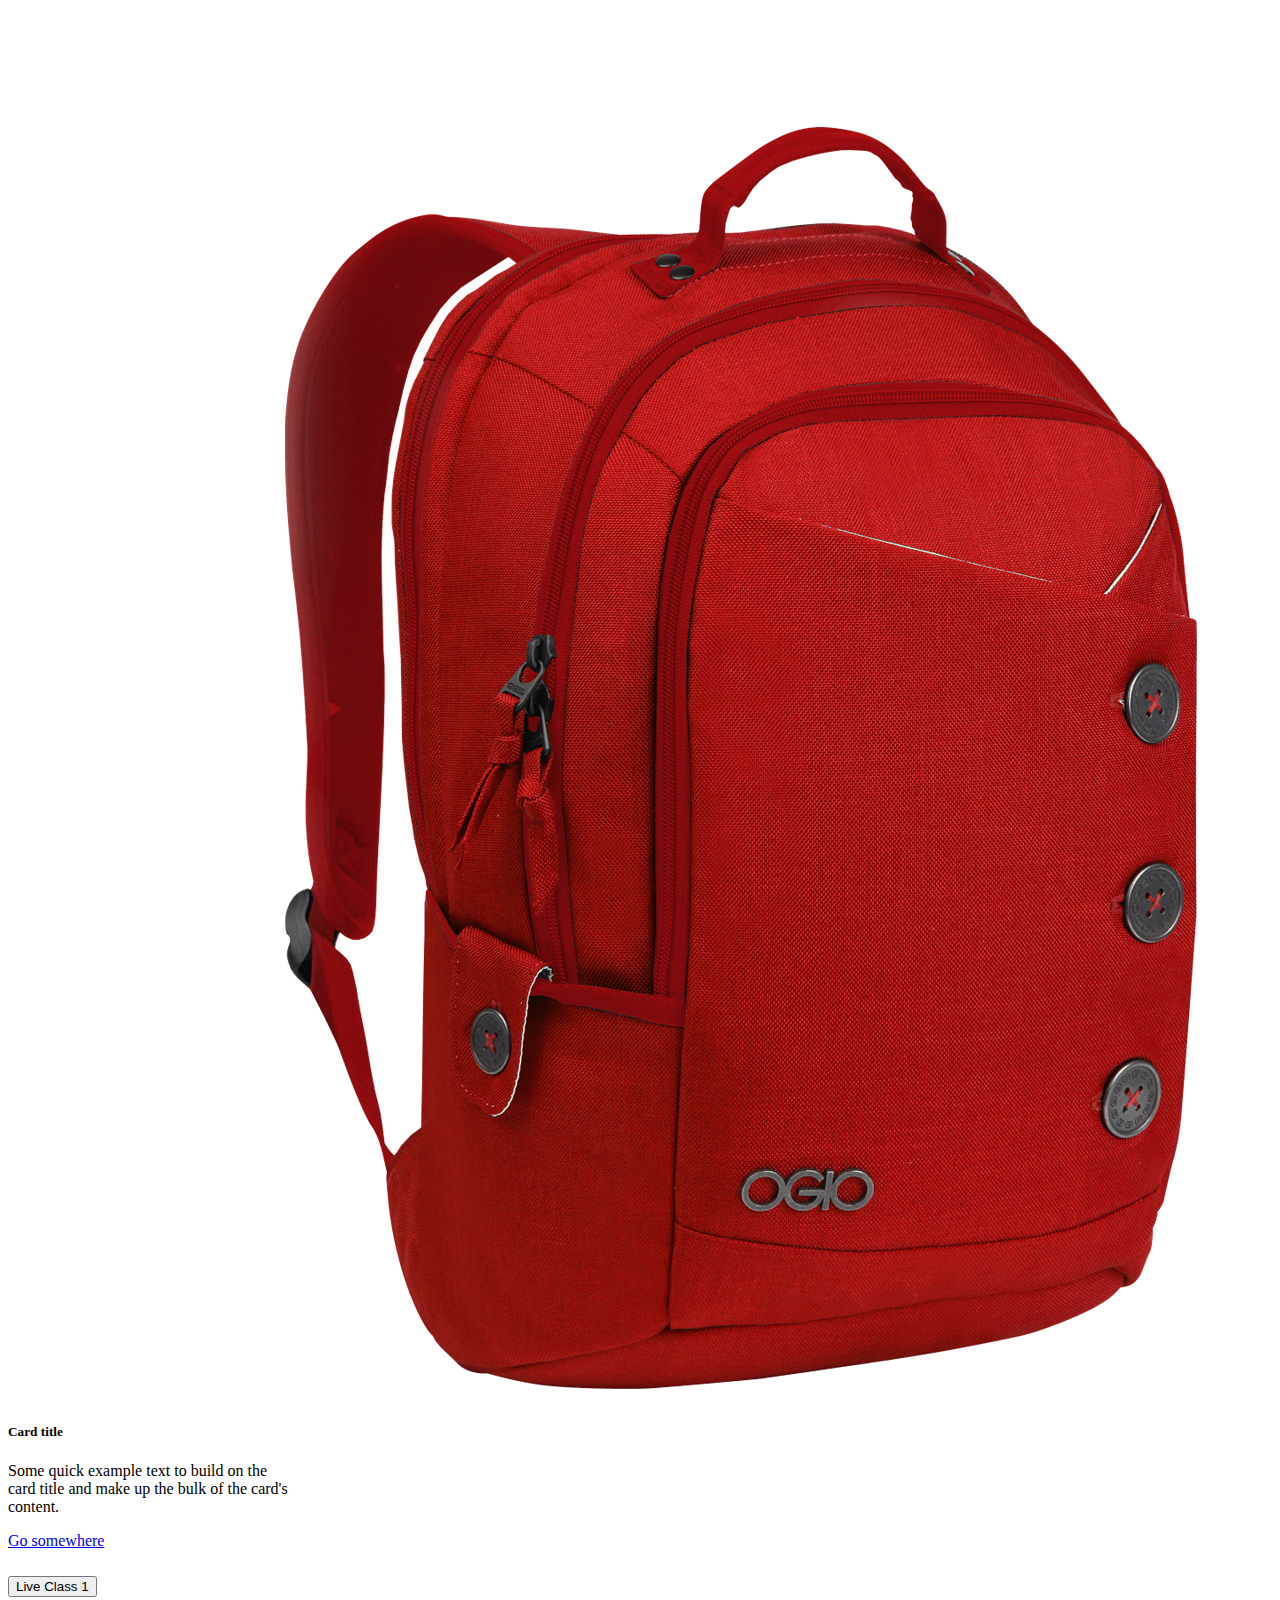
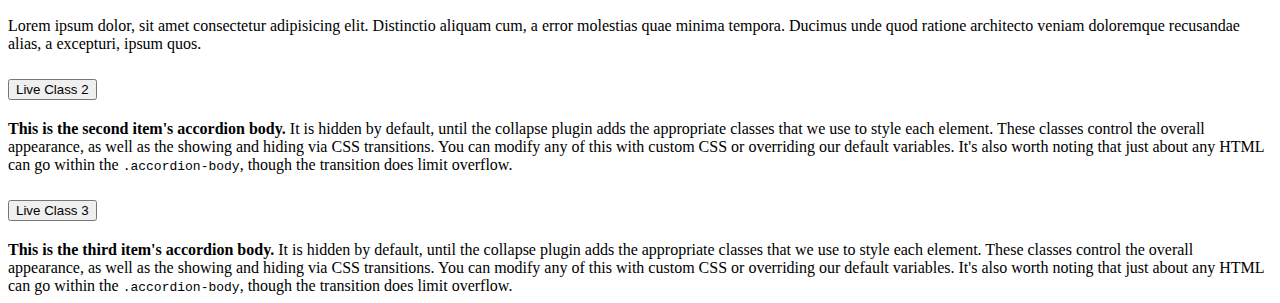
<file: bootstrap/index.html>
<!doctype html>
<html lang="en">

<head>
    <meta charset="utf-8">
    <meta name="viewport" content="width=device-width, initial-scale=1">
    <title>Bootstrap demo</title>
    <link href="https://cdn.jsdelivr.net/npm/bootstrap@5.3.2/dist/css/bootstrap.min.css" rel="stylesheet"
        integrity="sha384-T3c6CoIi6uLrA9TneNEoa7RxnatzjcDSCmG1MXxSR1GAsXEV/Dwwykc2MPK8M2HN" crossorigin="anonymous">
</head>

<body>



    <div class="card container" style="width: 18rem;">
        <img src="../project/img/bag-1.png" class="card-img-top" alt="...">
        <div class="card-body">
            <h5 class="card-title">Card title</h5>
            <p class="card-text">Some quick example text to build on the card title and make up the bulk of the card's
                content.</p>
            <a href="#" class="btn btn-warning">Go somewhere</a>
        </div>
    </div>





    <div class="accordion container" id="accordionExample">
        <div class="accordion-item">
            <h2 class="accordion-header">
                <button class="accordion-button" type="button" data-bs-toggle="collapse" data-bs-target="#collapseOne"
                    aria-expanded="true" aria-controls="collapseOne">
                    Live Class 1
                </button>
            </h2>
            <div id="collapseOne" class="accordion-collapse collapse show" data-bs-parent="#accordionExample">
                <div class="accordion-body">
                    <p>Lorem ipsum dolor, sit amet consectetur adipisicing elit. Distinctio aliquam cum, a error
                        molestias quae minima tempora. Ducimus unde quod ratione architecto veniam doloremque recusandae
                        alias, a excepturi, ipsum quos.</p>
                </div>
            </div>
        </div>




        <div class="accordion-item">
            <h2 class="accordion-header">
                <button class="accordion-button collapsed" type="button" data-bs-toggle="collapse"
                    data-bs-target="#collapseTwo" aria-expanded="false" aria-controls="collapseTwo">
                    Live Class 2
                </button>
            </h2>
            <div id="collapseTwo" class="accordion-collapse collapse" data-bs-parent="#accordionExample">
                <div class="accordion-body">
                    <strong>This is the second item's accordion body.</strong> It is hidden by default, until the
                    collapse plugin adds the appropriate classes that we use to style each element. These classes
                    control the overall appearance, as well as the showing and hiding via CSS transitions. You can
                    modify any of this with custom CSS or overriding our default variables. It's also worth noting that
                    just about any HTML can go within the <code>.accordion-body</code>, though the transition does limit
                    overflow.
                </div>
            </div>
        </div>
        <div class="accordion-item">
            <h2 class="accordion-header">
                <button class="accordion-button collapsed" type="button" data-bs-toggle="collapse"
                    data-bs-target="#collapseThree" aria-expanded="false" aria-controls="collapseThree">
                    Live Class 3
                </button>
            </h2>
            <div id="collapseThree" class="accordion-collapse collapse" data-bs-parent="#accordionExample">
                <div class="accordion-body">
                    <strong>This is the third item's accordion body.</strong> It is hidden by default, until the
                    collapse plugin adds the appropriate classes that we use to style each element. These classes
                    control the overall appearance, as well as the showing and hiding via CSS transitions. You can
                    modify any of this with custom CSS or overriding our default variables. It's also worth noting that
                    just about any HTML can go within the <code>.accordion-body</code>, though the transition does limit
                    overflow.
                </div>
            </div>
        </div>
    </div>







    <script src="https://cdn.jsdelivr.net/npm/bootstrap@5.3.2/dist/js/bootstrap.bundle.min.js"
        integrity="sha384-C6RzsynM9kWDrMNeT87bh95OGNyZPhcTNXj1NW7RuBCsyN/o0jlpcV8Qyq46cDfL"
        crossorigin="anonymous"></script>
</body>

</html>
</file>
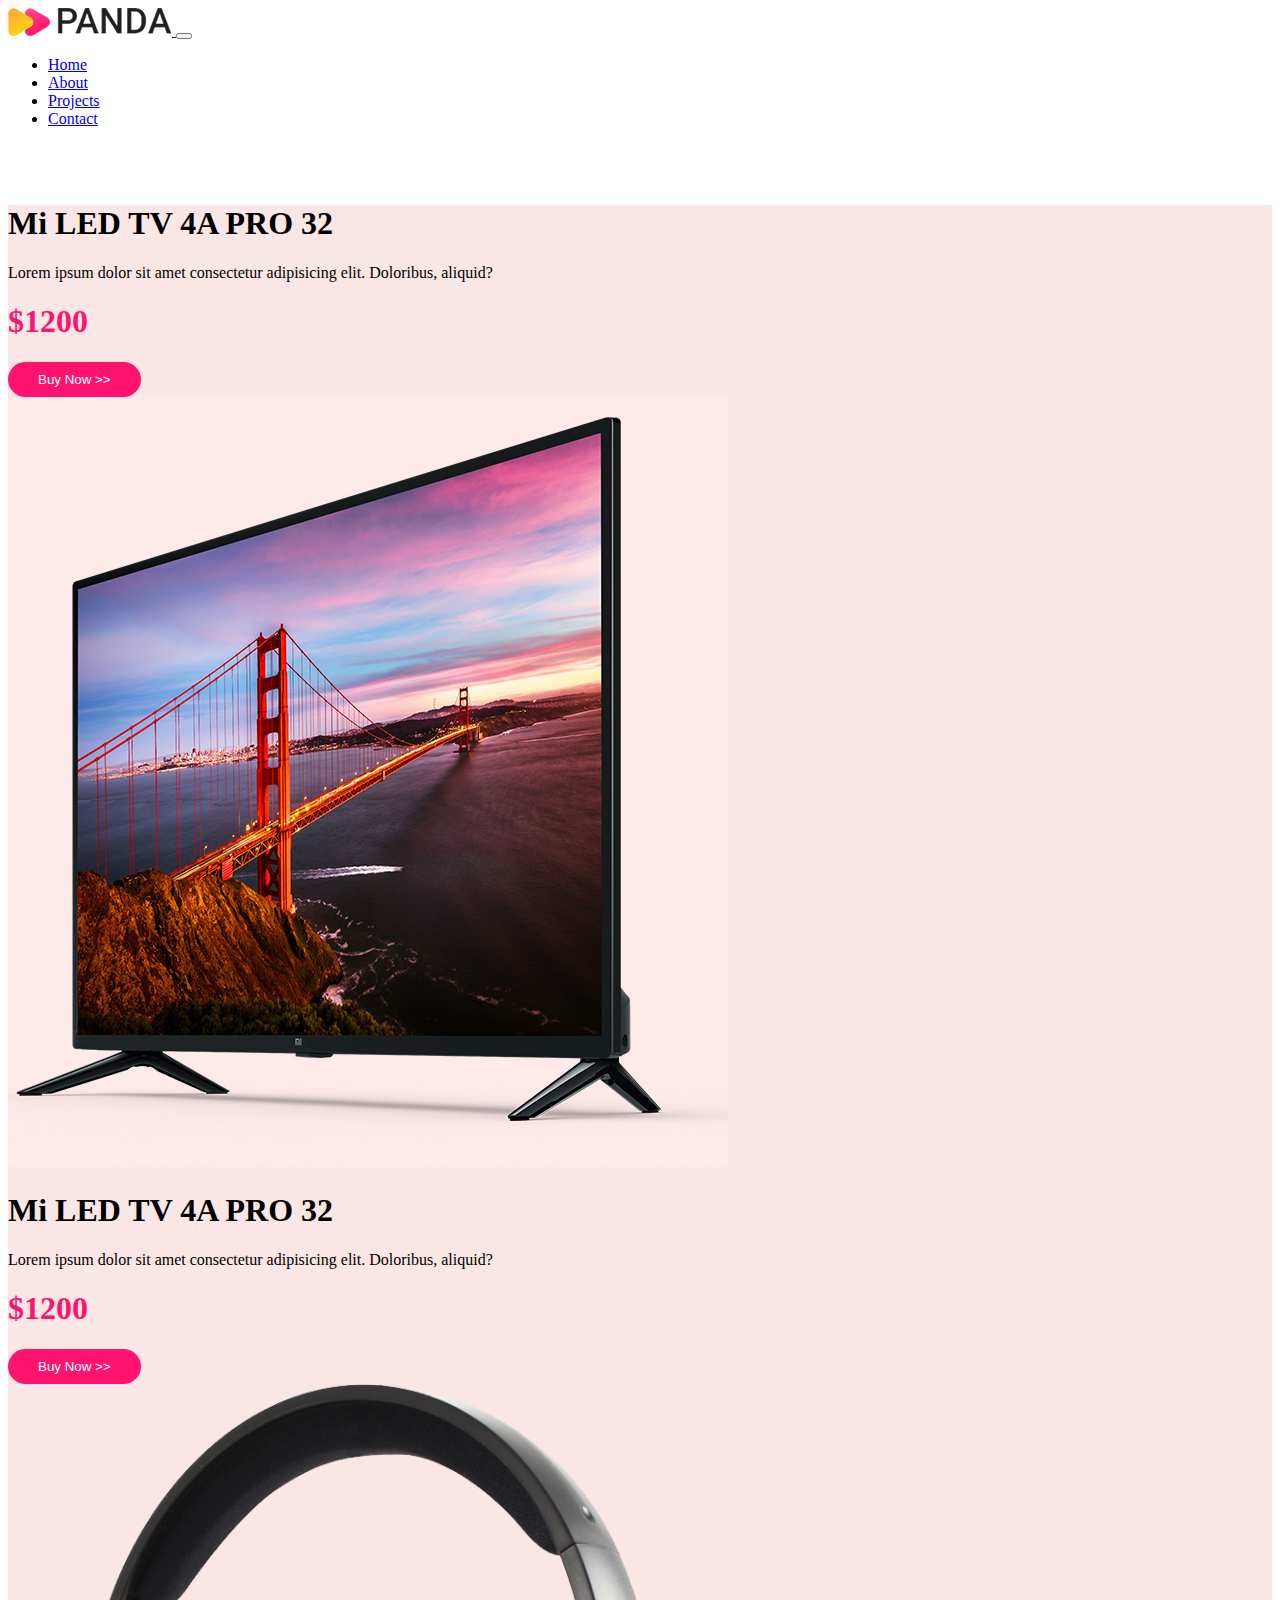
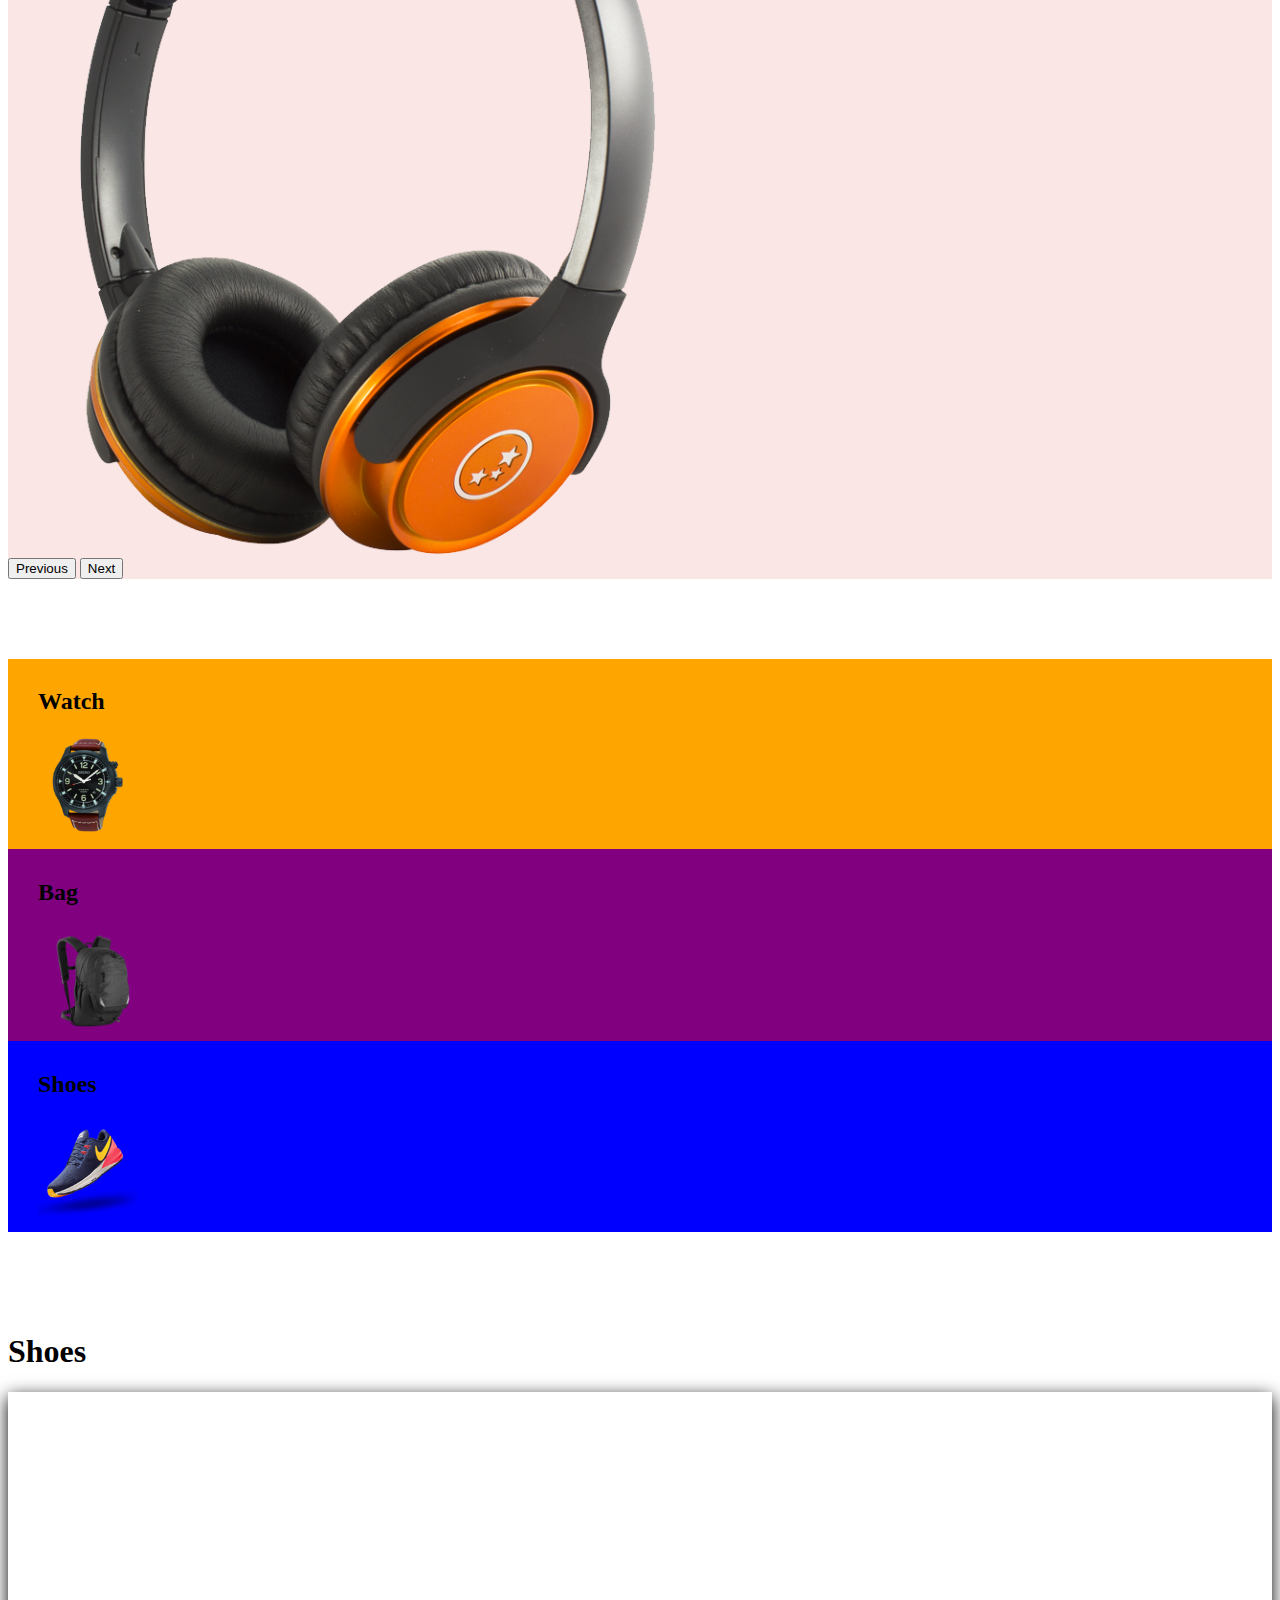
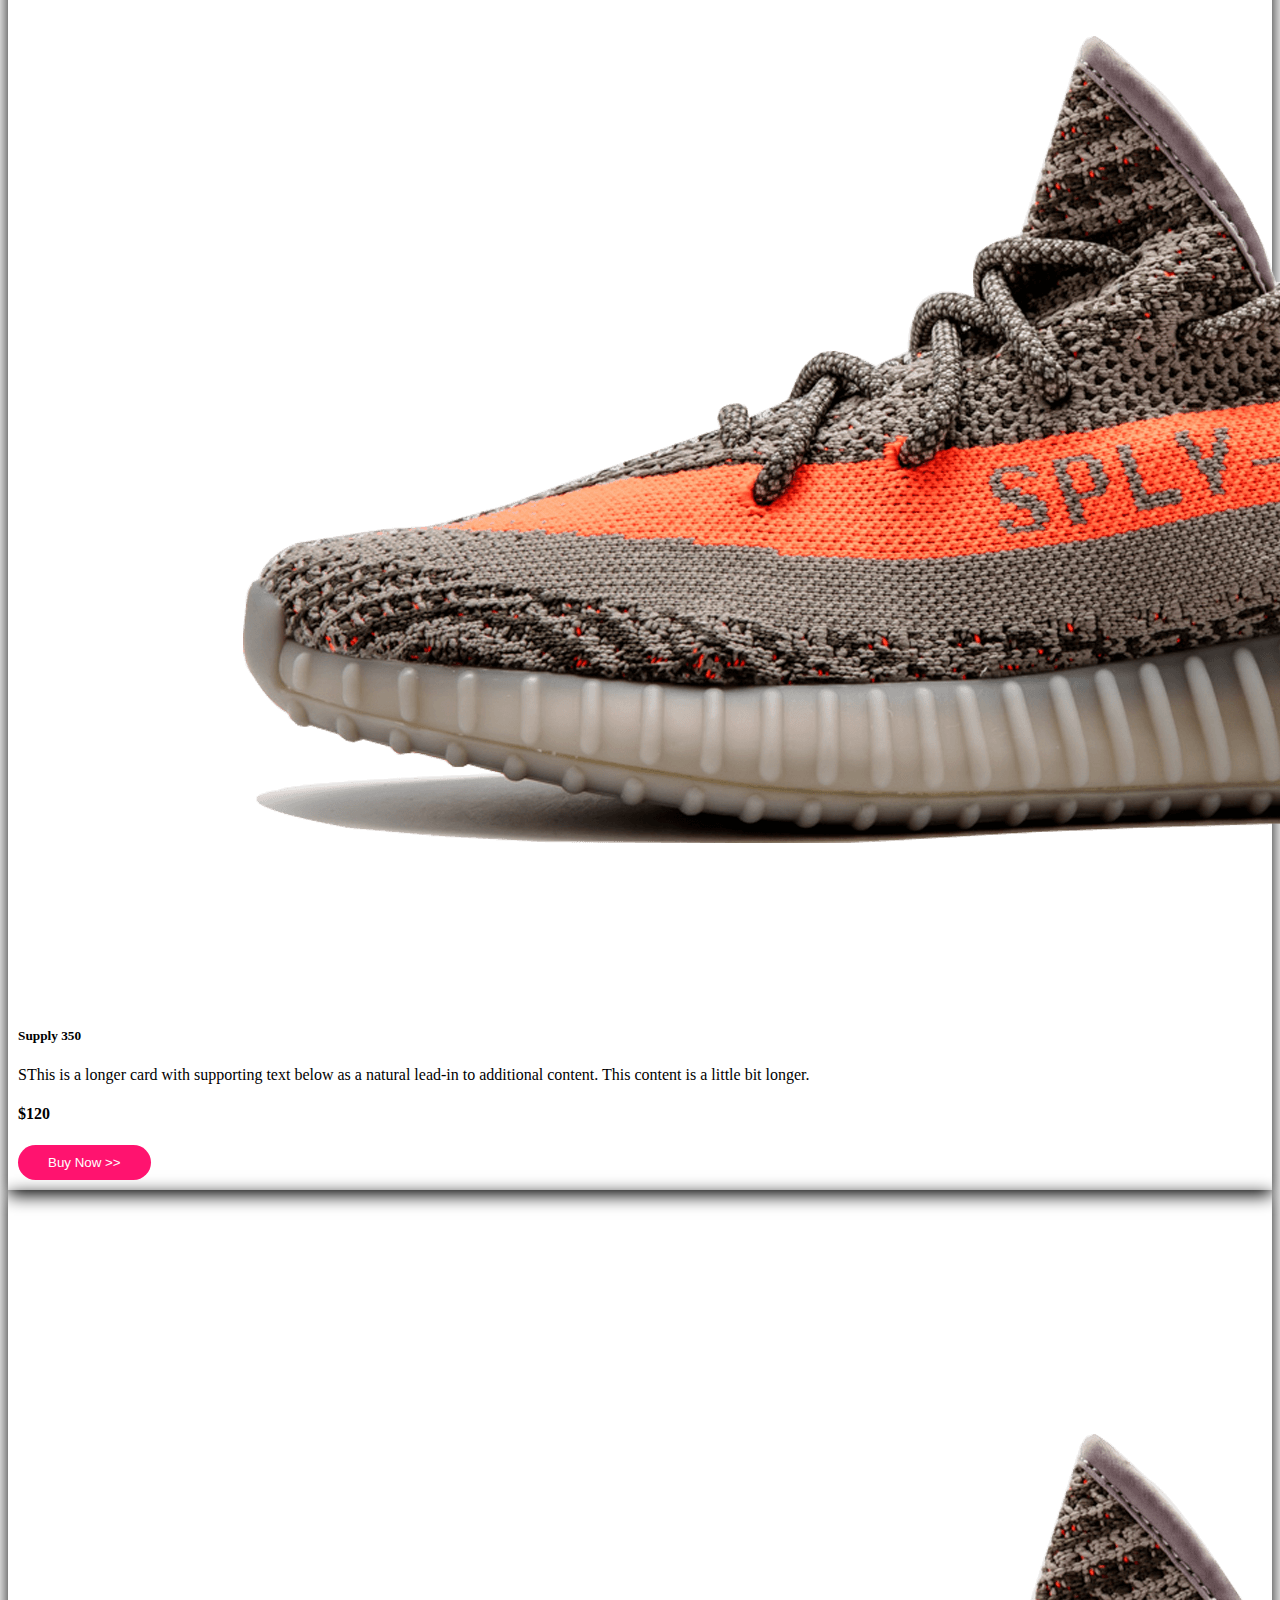
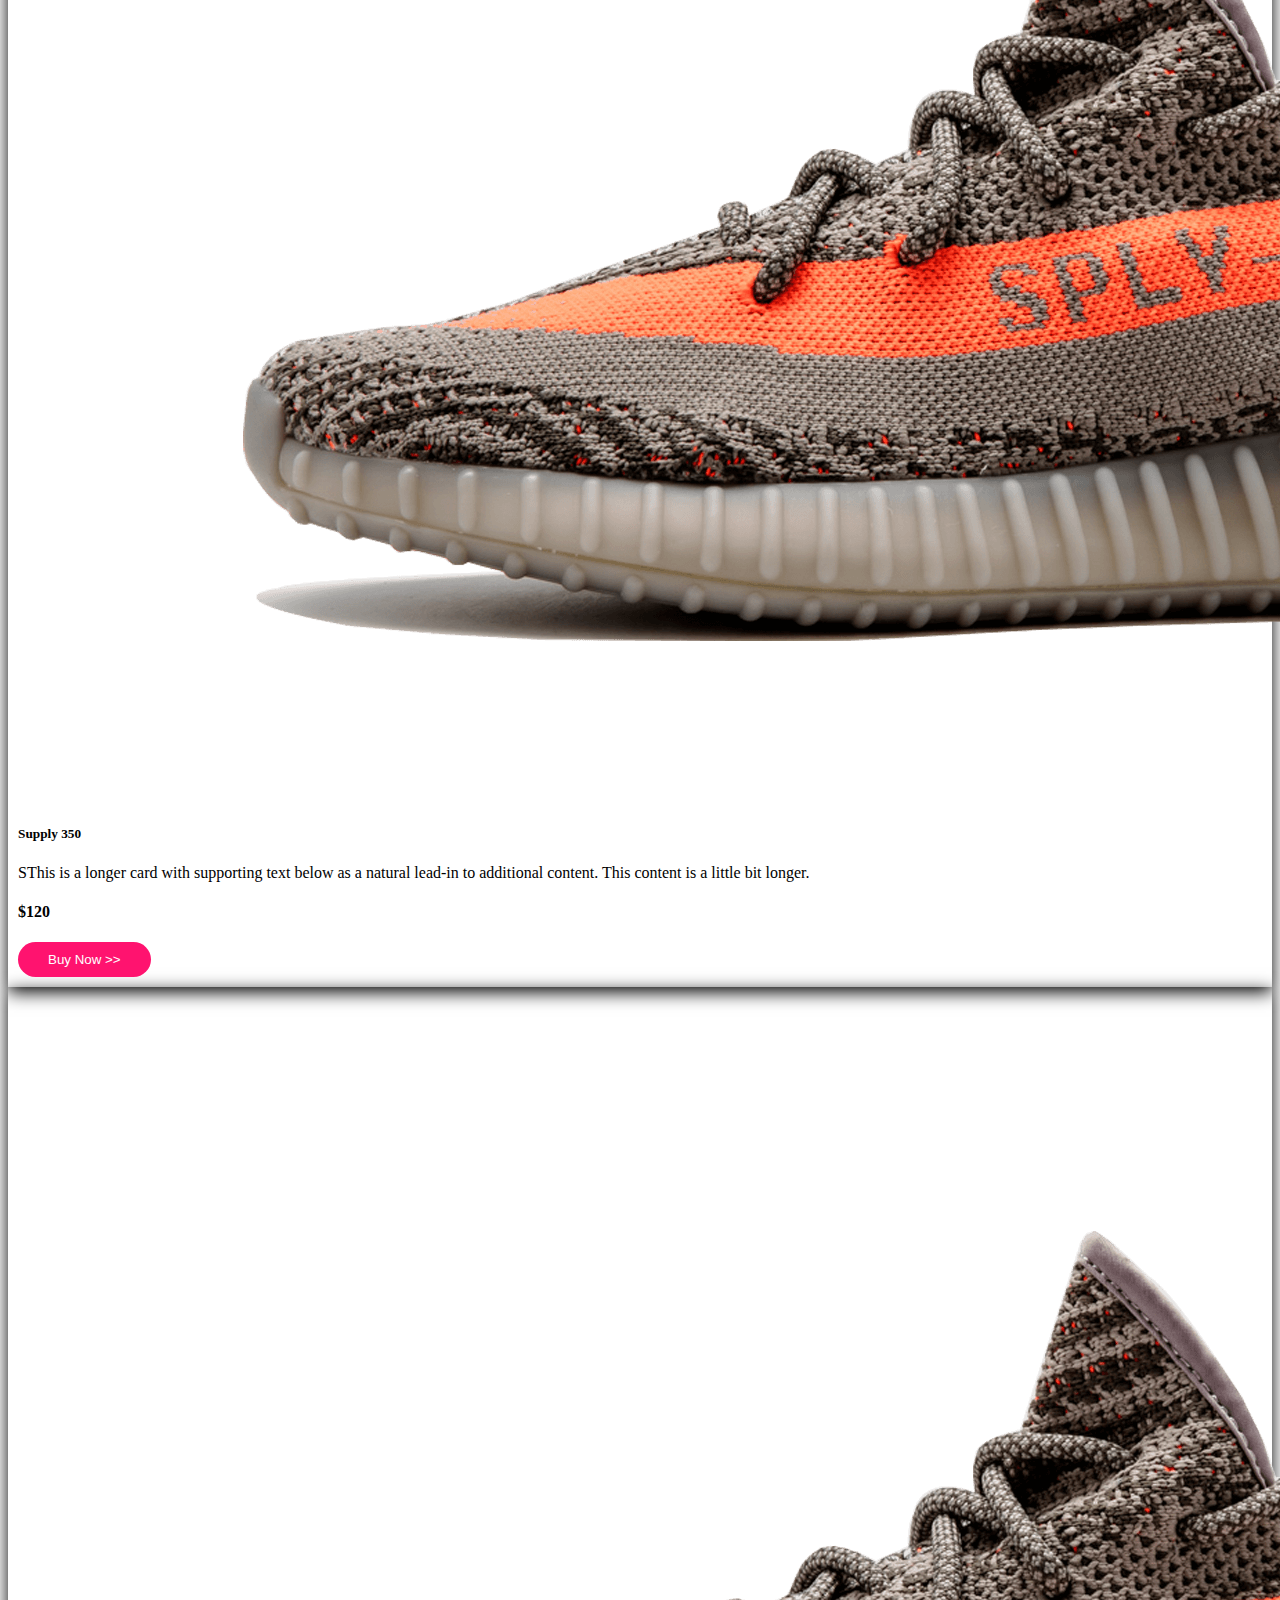
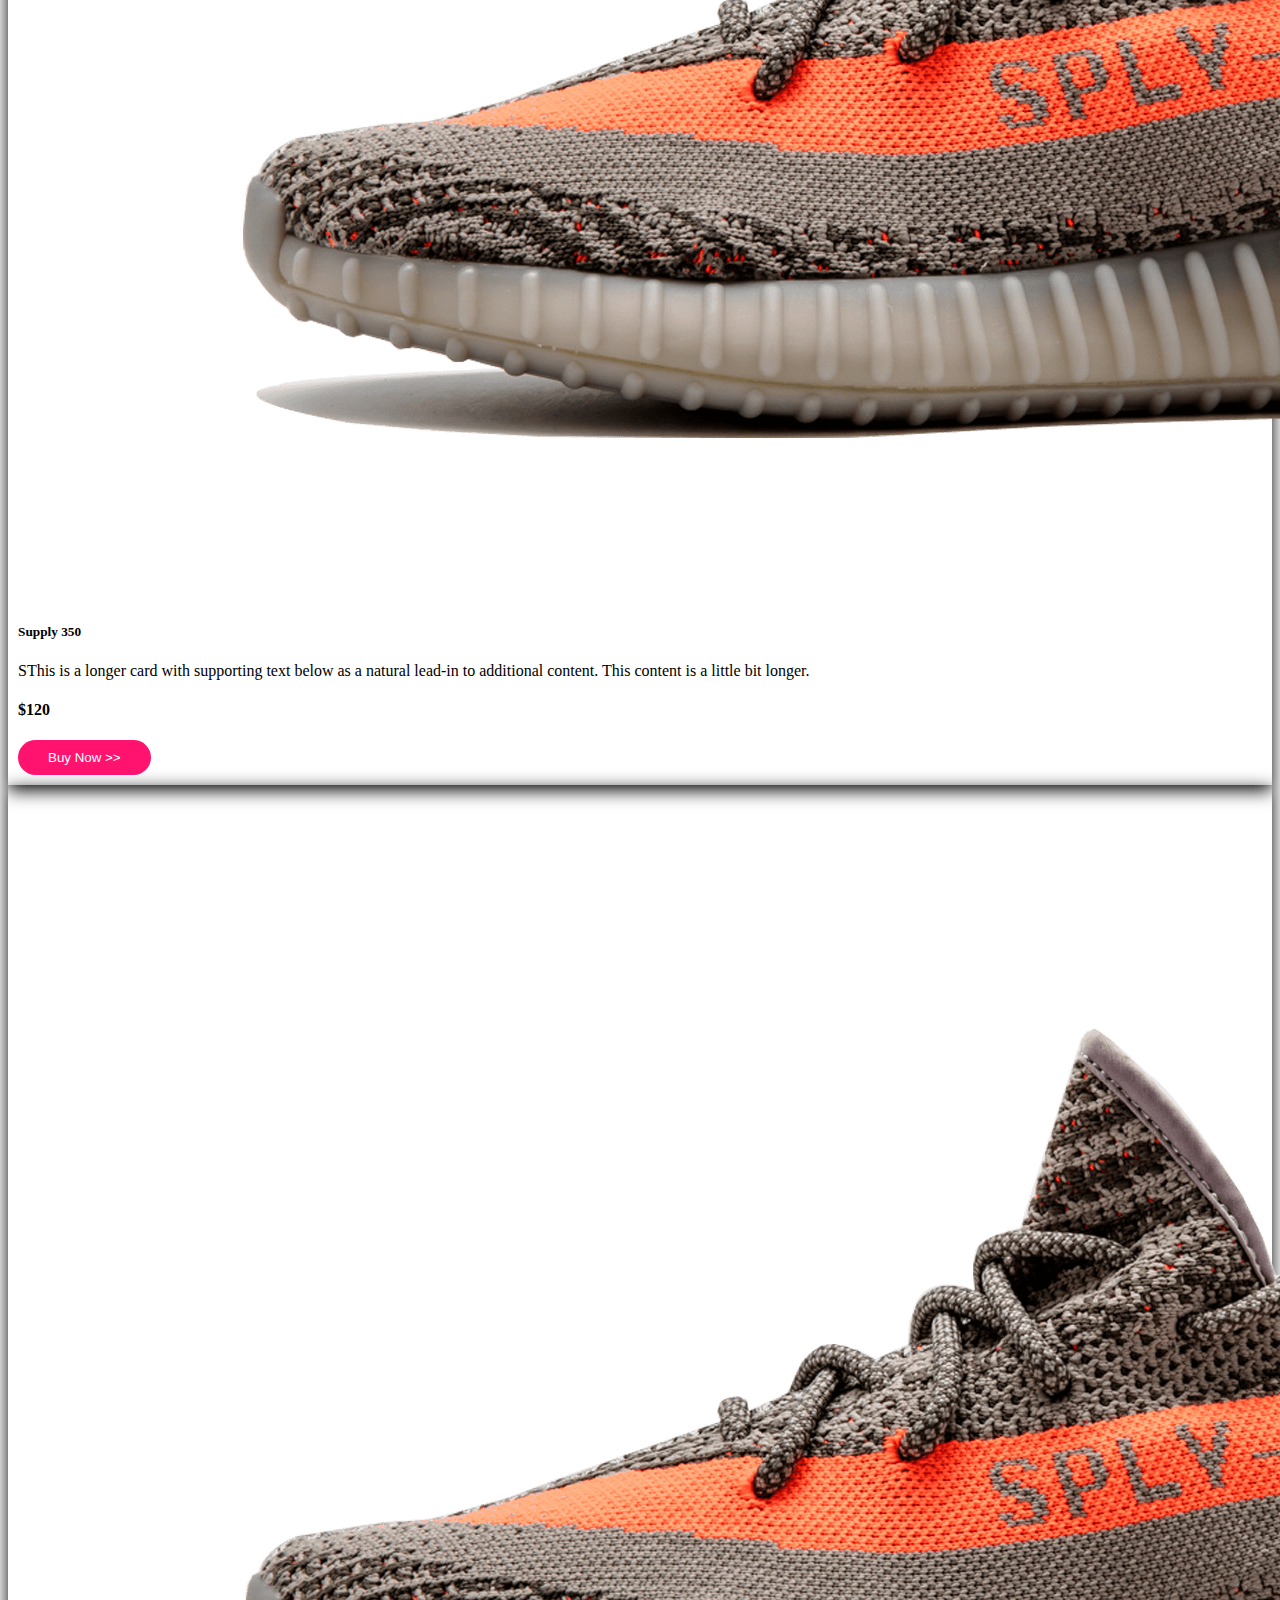
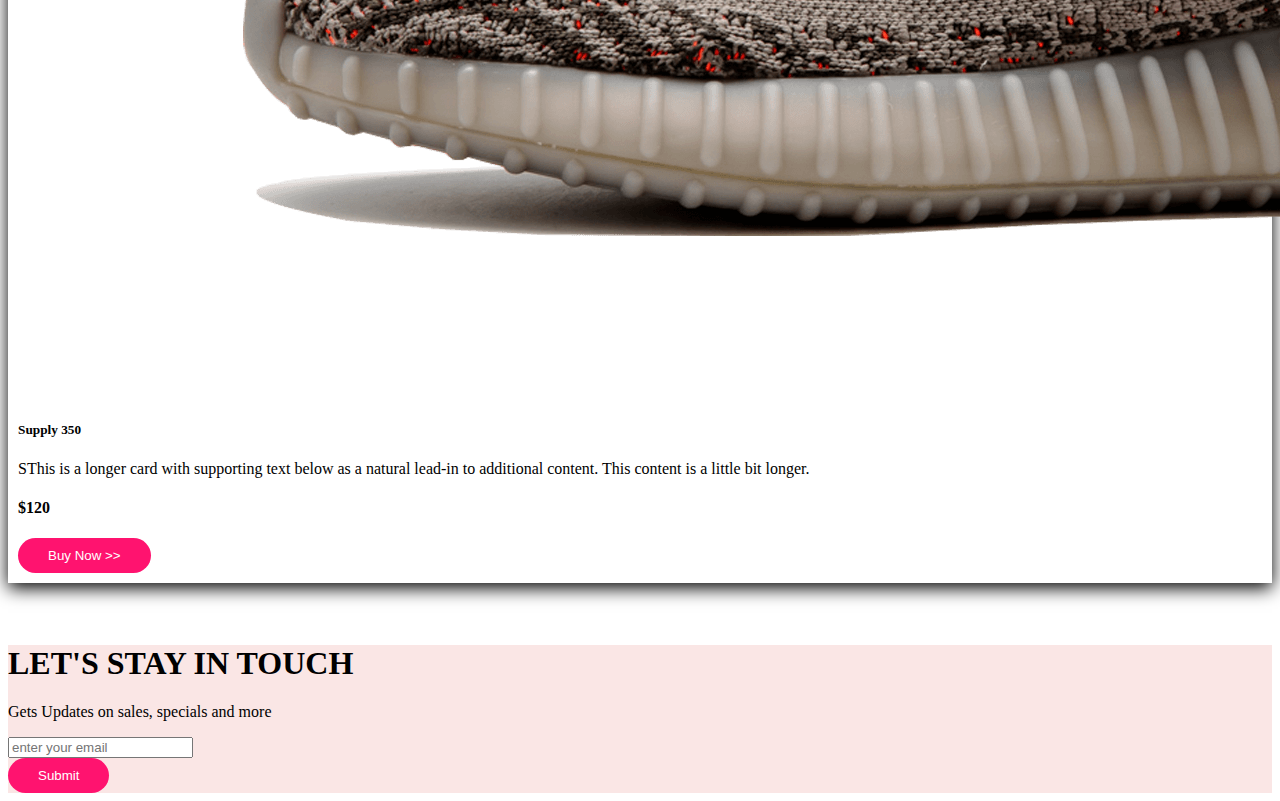
<file: project/index.html>
<!doctype html>
<html lang="en">

<head>
    <meta charset="utf-8">
    <meta name="viewport" content="width=device-width, initial-scale=1">
    <title>Bootstrap demo</title>
    <link href="https://cdn.jsdelivr.net/npm/bootstrap@5.3.2/dist/css/bootstrap.min.css" rel="stylesheet"
        integrity="sha384-T3c6CoIi6uLrA9TneNEoa7RxnatzjcDSCmG1MXxSR1GAsXEV/Dwwykc2MPK8M2HN" crossorigin="anonymous">
    <link rel="stylesheet" href="./css/style.css">
</head>

<body>

    <header class="container">
        <!-- Navbar Section Start -->
        <nav class="navbar navbar-expand-lg bg-body-tertiary">
            <div class="container-fluid">
                <a class="navbar-brand" href="#"> <img src="./img/logo.png" alt=""> </a>
                <button class="navbar-toggler" type="button" data-bs-toggle="collapse"
                    data-bs-target="#navbarSupportedContent" aria-controls="navbarSupportedContent"
                    aria-expanded="false" aria-label="Toggle navigation">
                    <span class="navbar-toggler-icon"></span>
                </button>
                <div class="collapse navbar-collapse" id="navbarSupportedContent">
                    <ul class="navbar-nav ms-auto mb-2 mb-lg-0">
                        <li class="nav-item me-5">
                            <a class="nav-link active" aria-current="page" href="#">Home</a>
                        </li>
                        <li class="nav-item me-5">
                            <a class="nav-link" href="#">About</a>
                        </li>
                        <li class="nav-item me-5">
                            <a class="nav-link" href="#">Projects</a>
                        </li>
                        <li class="nav-item me-5">
                            <a class="nav-link" href="#">Contact</a>
                        </li>
                    </ul>
                </div>
            </div>
        </nav>
        <!-- Navbar Section End -->
    </header>

    <!-- slider section start -->
    <section>
        <div class="container slider mt-5 rounded-4">
            <!-- slider start -->
            <div id="carouselExample" class="carousel slide">

                <div class="carousel-inner">
                    <div class="carousel-item active">
                        <div class="row align-items-center p-5">
                            <div class="col-md-7">
                                <h1>Mi LED TV 4A PRO 32</h1>
                                <p>Lorem ipsum dolor sit amet consectetur adipisicing elit. Doloribus, aliquid?</p>
                                <h1 class="price fw-bold">$1200</h1>
                                <button class="btn btn-slider">Buy Now >></button>
                            </div>
                            <div class="col-md-5">
                                <img src="./img/tv.png" class="d-block w-100" alt="...">
                            </div>
                        </div>
                    </div>


                    <div class="carousel-item ">
                        <div class="row align-items-center p-5">
                            <div class="col-md-7">
                                <h1>Mi LED TV 4A PRO 32</h1>
                                <p>Lorem ipsum dolor sit amet consectetur adipisicing elit. Doloribus, aliquid?</p>
                                <h1 class="price fw-bold">$1200</h1>
                                <button class="btn btn-slider">Buy Now >></button>
                            </div>
                            <div class="col-md-5">
                                <img src="./img/headphone.png" class="d-block w-100" alt="...">
                            </div>
                        </div>
                    </div>
                </div>

                <!-- slider control section -->

                <button class="carousel-control-prev" type="button" data-bs-target="#carouselExample"
                    data-bs-slide="prev">
                    <span class="carousel-control-prev-icon" aria-hidden="true"></span>
                    <span class="visually-hidden">Previous</span>
                </button>
                <button class="carousel-control-next" type="button" data-bs-target="#carouselExample"
                    data-bs-slide="next">
                    <span class="carousel-control-next-icon" aria-hidden="true"></span>
                    <span class="visually-hidden">Next</span>
                </button>

            </div>

            <!-- slider end -->
        </div>
    </section>

    <!-- slider section start -->


    <!-- categories section start -->

    <section>
        <div class="container">
            <div class="row">

                <div class="col-md-4 ">
                    <div class="watch cate-padding d-flex align-items-center justify-content-between rounded-4">
                        <h2 class="text-white fw-bold">Watch</h2>
                        <img src="./img/watch.png" alt="">
                    </div>
                </div>

                <div class="col-md-4  ">
                    <div class="bag cate-padding d-flex align-items-center justify-content-between rounded-4">
                        <h2 class="text-white fw-bold">Bag</h2>
                        <img src="./img/bag-3.png" alt="">
                    </div>
                </div>

                <div class="col-md-4 ">
                    <div class="shoes cate-padding d-flex align-items-center justify-content-between rounded-4">
                        <h2 class="text-white fw-bold">Shoes</h2>
                        <img src="./img/shoes.png" alt="">
                    </div>
                </div>
            </div>
        </div>
    </section>


    <!-- categories section end -->


    <!-- card section start -->

    <section>
        <div class="container">
            <h1 class="mb-5">Shoes</h1>
            <!-- card start -->
            <div class="row">
                <div class="col-md-3 col-sm-6">
                    <div class="card rounded-3 border border-0">
                        <img src="./img/shoe-1.png" class="card-img-top" alt="...">
                        <div class="card-body">
                            <h5 class="card-title">Supply 350</h5>
                            <p class="card-text">SThis is a longer card with supporting text below as a natural lead-in
                                to
                                additional content. This content is a little bit longer.</p>
                            <h4>$120</h4>
                            <button class="btn btn-slider">Buy Now >></button>
                        </div>
                    </div>
                </div>
                <div class="col-md-3 col-sm-6">
                    <div class="card rounded-3 border border-0">
                        <img src="./img/shoe-1.png" class="card-img-top" alt="...">
                        <div class="card-body">
                            <h5 class="card-title">Supply 350</h5>
                            <p class="card-text">SThis is a longer card with supporting text below as a natural lead-in
                                to
                                additional content. This content is a little bit longer.</p>
                            <h4>$120</h4>
                            <button class="btn btn-slider">Buy Now >></button>
                        </div>
                    </div>
                </div>
                <div class="col-md-3 col-sm-6">
                    <div class="card rounded-3 border border-0">
                        <img src="./img/shoe-1.png" class="card-img-top" alt="...">
                        <div class="card-body">
                            <h5 class="card-title">Supply 350</h5>
                            <p class="card-text">SThis is a longer card with supporting text below as a natural lead-in
                                to
                                additional content. This content is a little bit longer.</p>
                            <h4>$120</h4>
                            <button class="btn btn-slider">Buy Now >></button>
                        </div>
                    </div>
                </div>
                <div class="col-md-3 col-sm-6">
                    <div class="card rounded-3 border border-0">
                        <img src="./img/shoe-1.png" class="card-img-top" alt="...">
                        <div class="card-body">
                            <h5 class="card-title">Supply 350</h5>
                            <p class="card-text">SThis is a longer card with supporting text below as a natural lead-in
                                to
                                additional content. This content is a little bit longer.</p>
                            <h4>$120</h4>
                            <button class="btn btn-slider">Buy Now >></button>
                        </div>
                    </div>
                </div>
            </div>
        </div>
    </section>

    <!-- card section end -->


    <!-- footer section start -->

    <footer class="p-5 m-5">
        <div class="container">
            <div class="d-flex align-items-center justify-content-center p-5">
                <div>
                    <h1>LET'S STAY IN TOUCH</h1>
                    <p>Gets Updates on sales, specials and more</p>
                    <input type="text" placeholder="enter your email">
                    <br>
                    <button class="btn btn-slider">Submit</button>
                </div>
            </div>
        </div>
    </footer>












    <script src="https://cdn.jsdelivr.net/npm/bootstrap@5.3.2/dist/js/bootstrap.bundle.min.js"
        integrity="sha384-C6RzsynM9kWDrMNeT87bh95OGNyZPhcTNXj1NW7RuBCsyN/o0jlpcV8Qyq46cDfL"
        crossorigin="anonymous"></script>
</body>

</html>
</file>
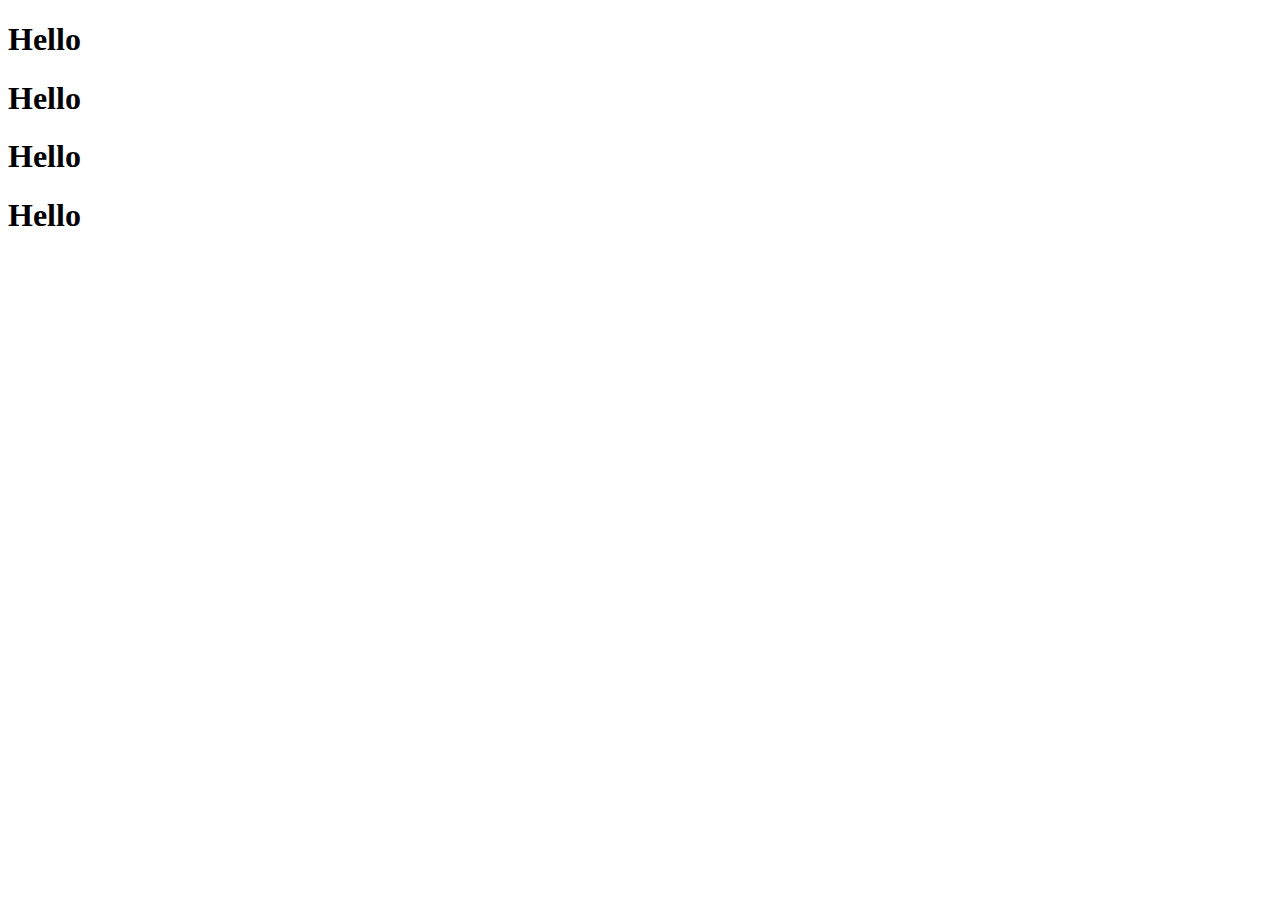
<file: grid/grid.html>
<!doctype html>
<html lang="en">

<head>
    <meta charset="utf-8">
    <meta name="viewport" content="width=device-width, initial-scale=1">
    <title>Bootstrap demo</title>
    <link href="https://cdn.jsdelivr.net/npm/bootstrap@5.3.2/dist/css/bootstrap.min.css" rel="stylesheet"
        integrity="sha384-T3c6CoIi6uLrA9TneNEoa7RxnatzjcDSCmG1MXxSR1GAsXEV/Dwwykc2MPK8M2HN" crossorigin="anonymous">
    <link rel="stylesheet" href="grid.css">
</head>

<body>


    <div class="row">
        <div class="col-md-6 right">
            <div class="row">
                <div class="col-md-6 right1">
                    <h1>Hello</h1>
                </div>
                <div class="col-md-6 right2">
                    <h1>Hello</h1>

                </div>
            </div>
        </div>


        <div class="col-md-6 left">
            <div class="row">
                <div class="col-md-6 right3">
                    <h1>Hello</h1>

                </div>
                <div class="col-md-6 right4">
                    <h1>Hello</h1>

                </div>
            </div>
        </div>
    </div>





    <script src="https://cdn.jsdelivr.net/npm/bootstrap@5.3.2/dist/js/bootstrap.bundle.min.js"
        integrity="sha384-C6RzsynM9kWDrMNeT87bh95OGNyZPhcTNXj1NW7RuBCsyN/o0jlpcV8Qyq46cDfL"
        crossorigin="anonymous"></script>
</body>

</html>
</file>
<file: project/css/style.css>
/* global css */
section {
    padding: 40px 0px;
}



/* slider css start */

.slider,
footer {
    background-color: #FAE6E5;
}

.price {
    color: #FF136F;
}

.btn-slider {
    background: #FF136F;
    padding: 10px 30px;
    border-radius: 30px;
    border: none;
    color: white;
}

/* slider css end */

/* categories css start */
.cate-padding {
    padding: 10px 30px;
}

.watch {
    background: #FFA500;
}

.bag {
    background-color: purple;
}

.shoes {
    background-color: blue;
}

.watch img {
    width: 100px;
}

.bag img {
    width: 110px;
}

.shoes img {
    width: 100px;
}

/* categories css end */

.card {
    box-shadow: 0px 5px 17px;
    padding: 10px;
}




@media(min-width: 992px) and (max-width: 1199px) {
    /* laptop */

}

@media(min-width: 768px) and (max-width: 991px) {
    /* tap */
}

@media (min-width: 576px) and (max-width: 767px) {

    /* mobile */
    .watch {
        margin-top: 20px;
    }

    .bag {
        margin-top: 20px;
    }

    .shoes {
        margin-top: 20px;
    }

    .card {
        margin-top: 20px;

    }

}

@media (min-width: 0px) and (max-width: 575px) {

    /* mobile */
    .watch {
        margin-top: 20px;
    }

    .card {
        margin-top: 20px;

    }

    .bag {
        margin-top: 20px;
    }

    .shoes {
        margin-top: 20px;
    }
}
</file>
<file: grid/grid.css>
/* .right {
    height: 500px;
    background-color: aqua;
}

.left {
    height: 500px;
    background-color: purple;
}


.right1 {
    height: 250px;
    background-color: blue;
}

.right2 {
    height: 250px;
    background-color: yellow;
}

.right3 {
    height: 500px;
    background-color: blue;
}

.right4 {
    height: 500px;
    background-color: yellow;
} */
</file>
